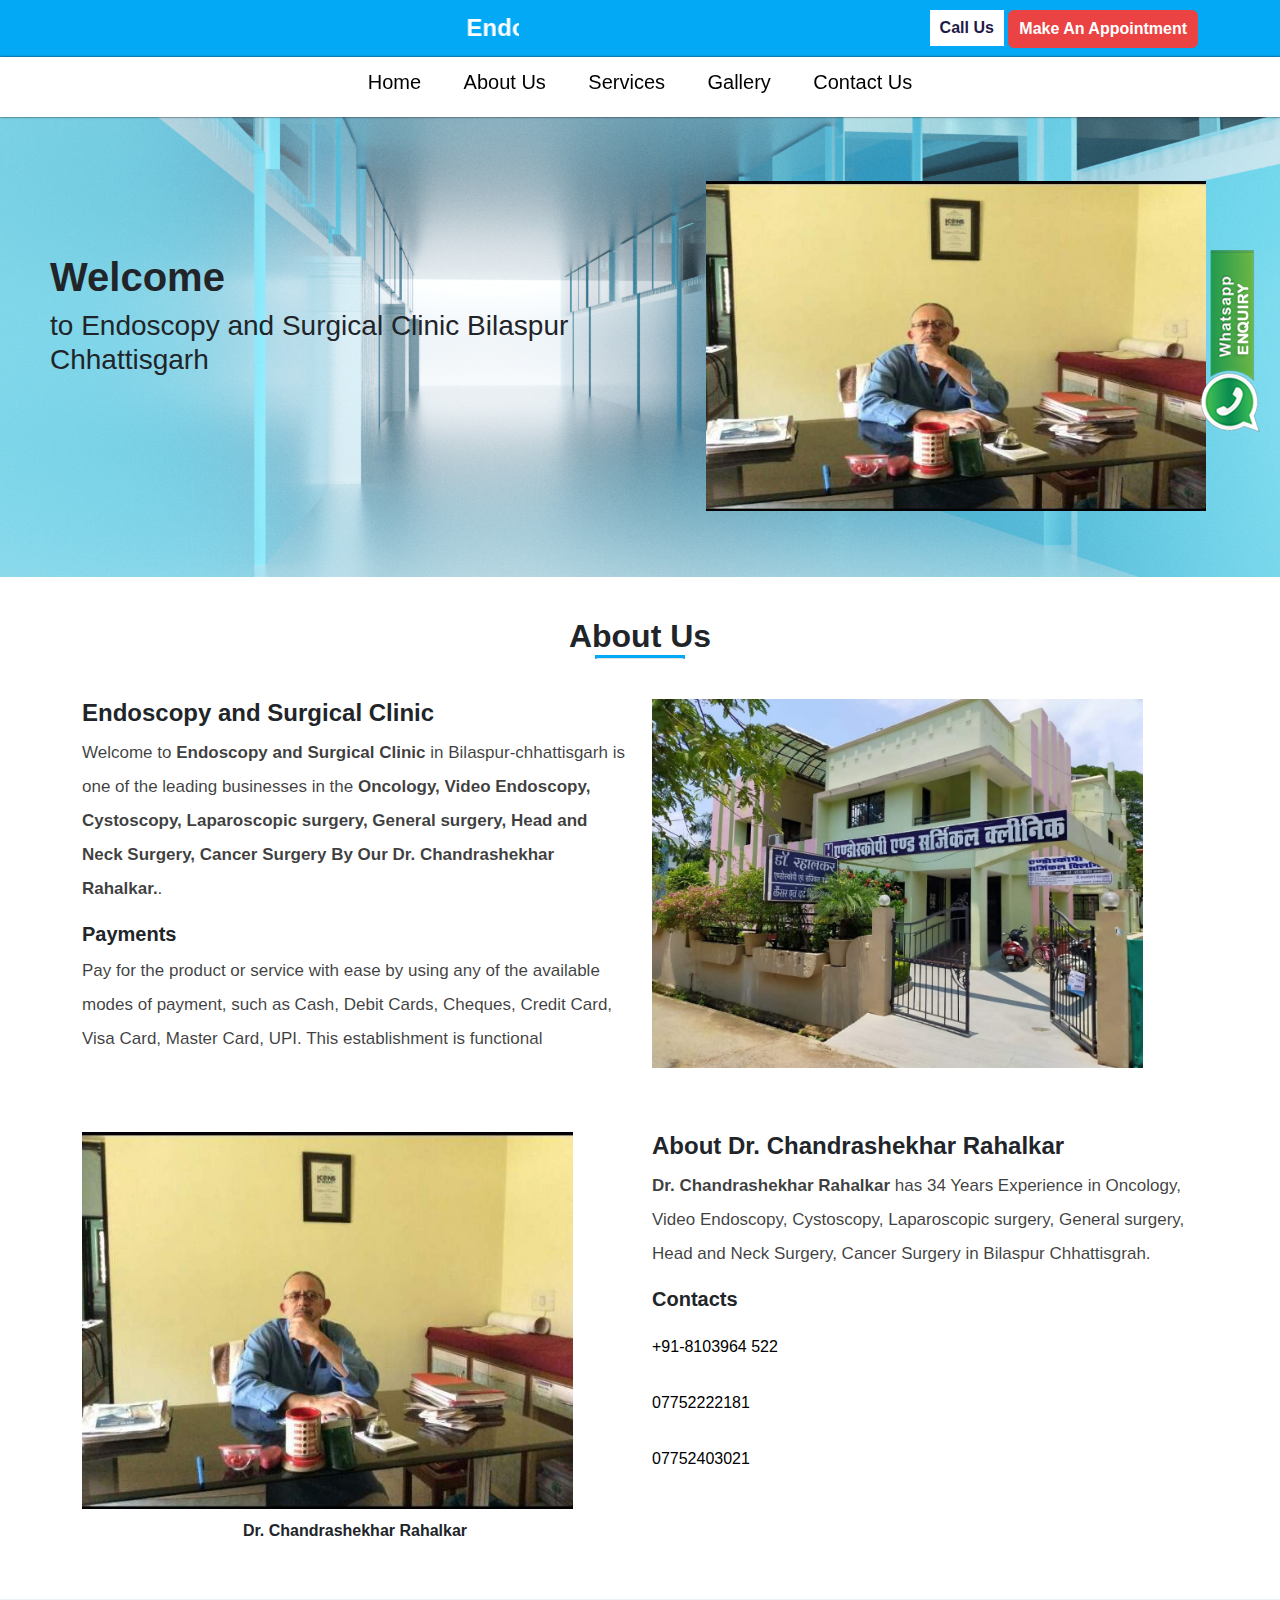
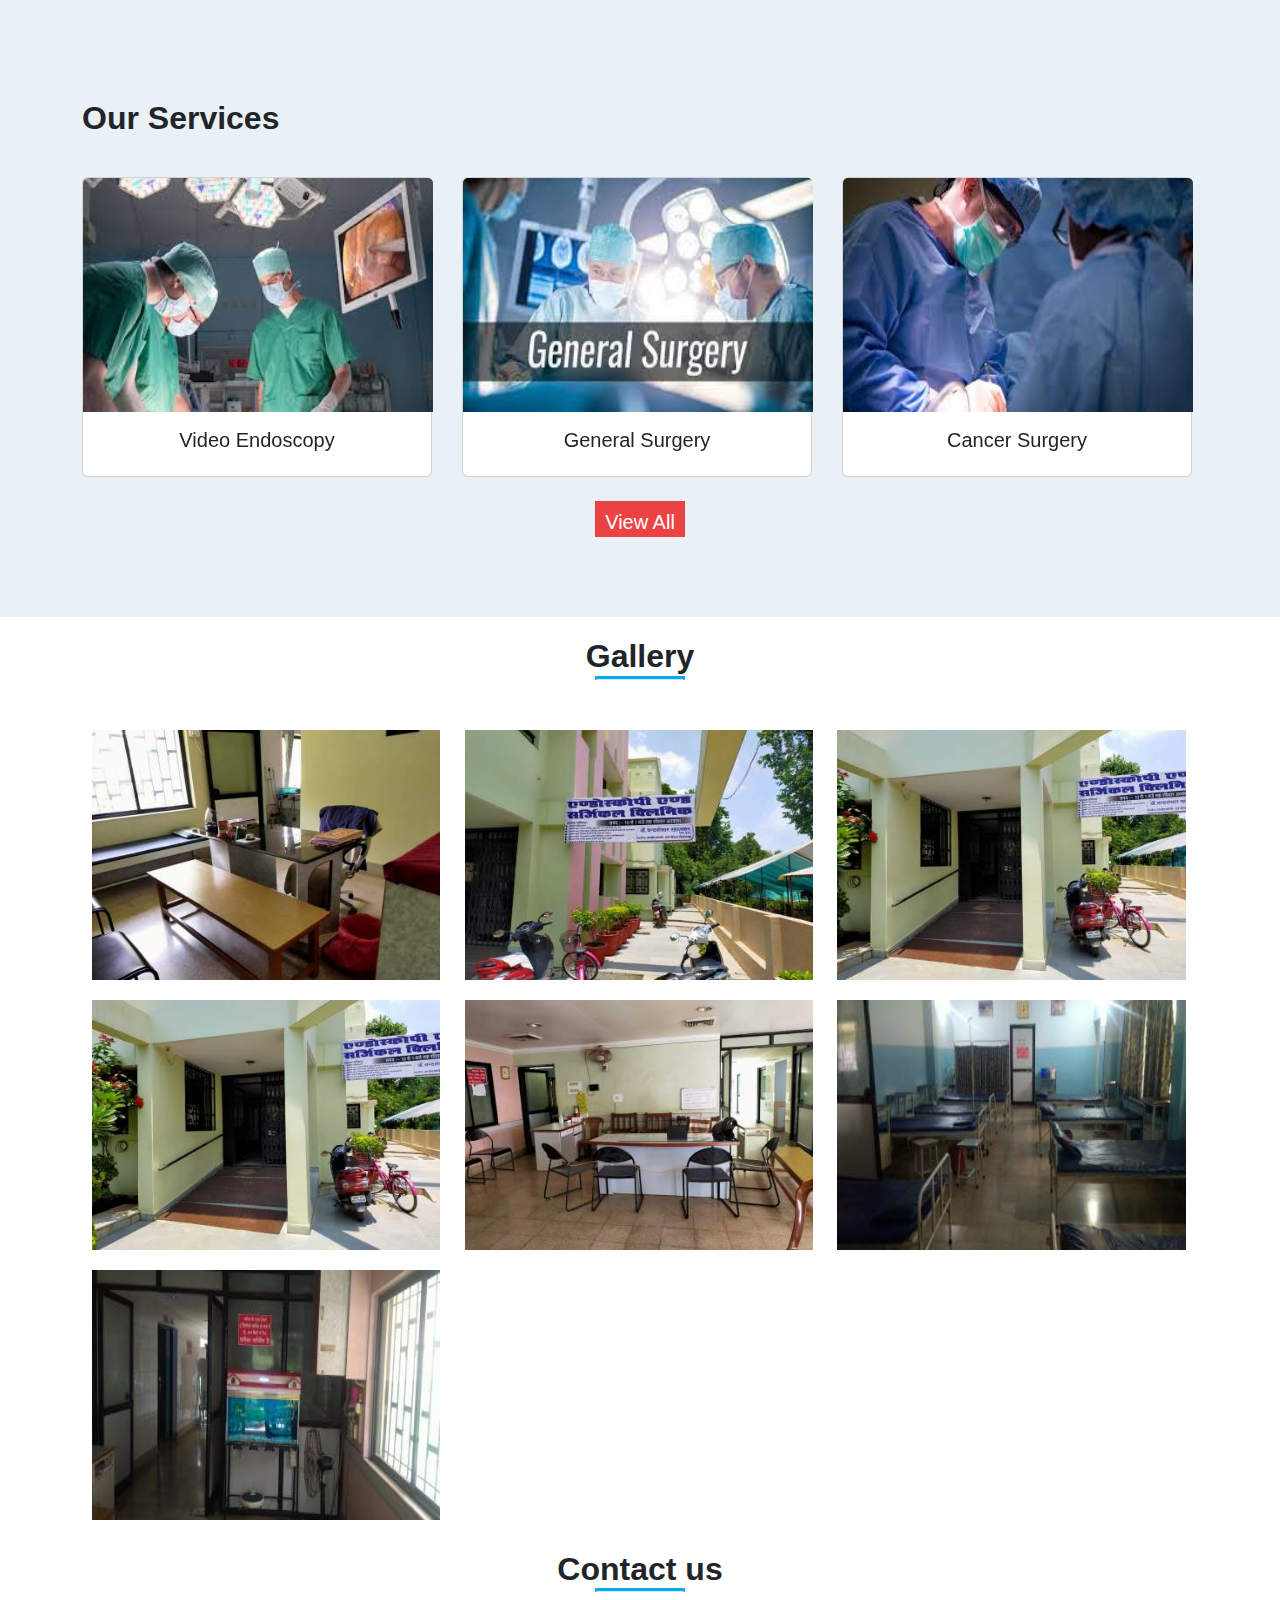
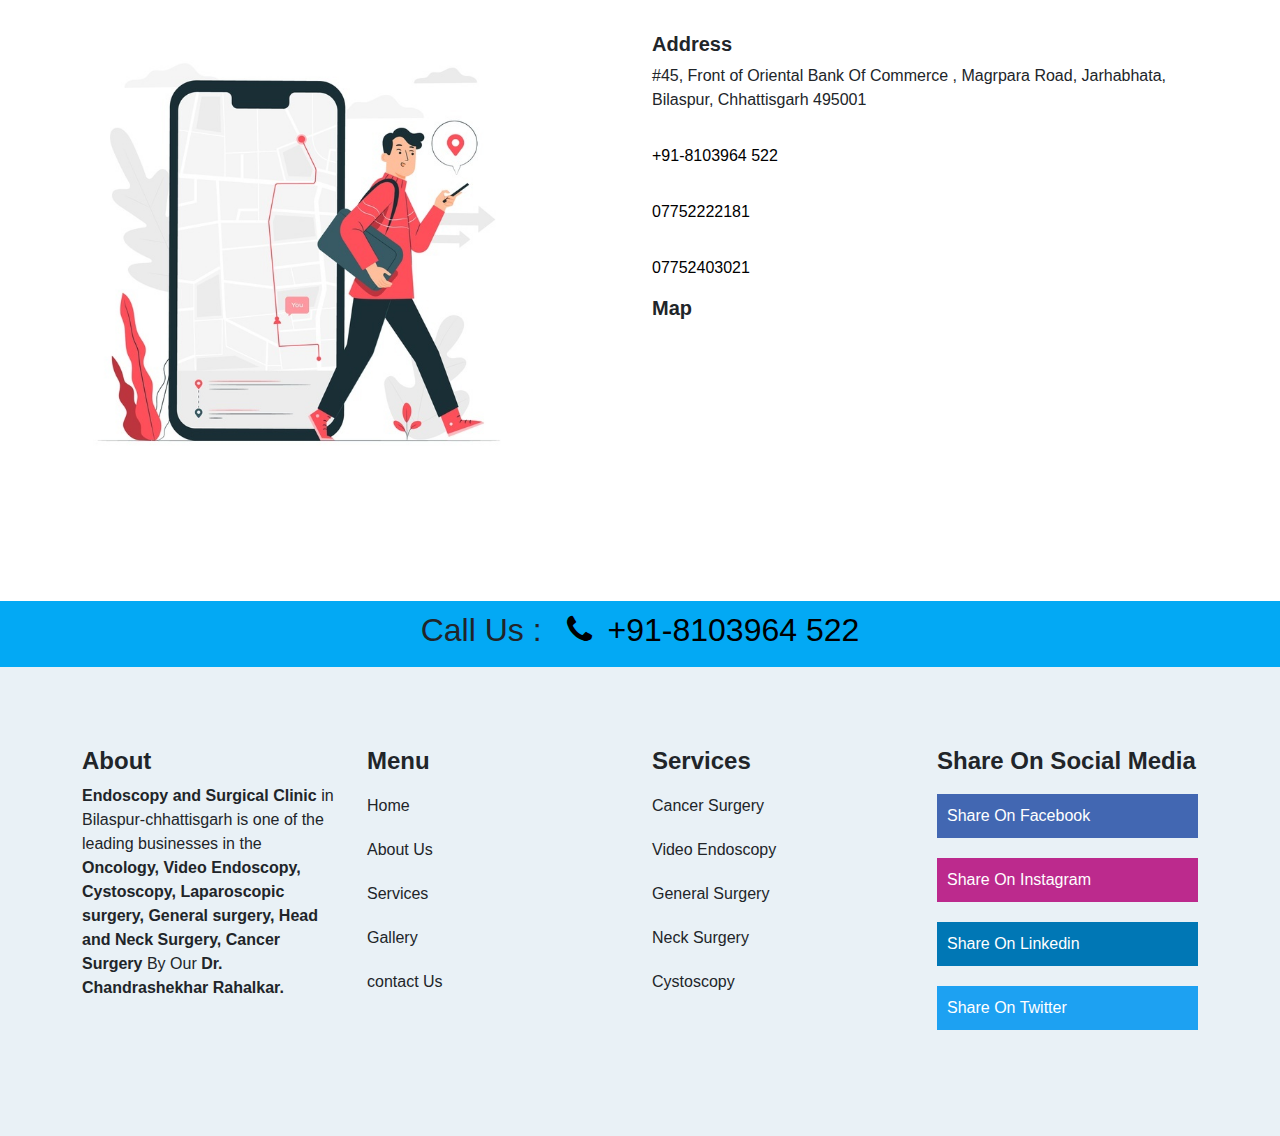
<file: endoscopysurgicalclinicbilaspur/index.html>
<!DOCTYPE html>
<html>
	<head>
		<title>endoscopysurgicalclinicbilaspur</title>
		<meta charset="utf-8">
		<meta name="viewport" content="width=device-width, initial-scale=1">
		<link href="https://cdn.jsdelivr.net/npm/bootstrap@5.1.2/dist/css/bootstrap.min.css" rel="stylesheet">
		<script src="https://cdn.jsdelivr.net/npm/bootstrap@5.1.2/dist/js/bootstrap.bundle.min.js"></script>
		<link href="css/style.css" rel="stylesheet">
		<link rel="stylesheet" href="https://cdnjs.cloudflare.com/ajax/libs/font-awesome/4.7.0/css/font-awesome.min.css">
	</head>
		<body>
		<main>
			<header class="bg-color">
				<div class="container">
					<div class="row">
						<div class="col-md-6">	
							<div class="logo">
								<marquee width="80%" direction="left" height="50px" class="text-white fs-4 pad-10 fw-bold">
									Endoscopy and Surgical Clinic Bilaspur Chhattisgarh
								</marquee>
							</div><!--end-logo-->
						</div><!--end-col-md-6-->
						<div class="col-md-6">
							<div class="contact-number text-end margin-top-10">
								<button type="button" class="fs-6 pad-tb-6 fw-bold bg-white"><a class="text-decoration-none color-blue" href="tel:810 396 4522">Call Us</a> </button>
								<button type="button" class="btn fs-6 pad-tb-6 fw-bold bg-red text-white" data-bs-toggle="modal" data-bs-target="#myModal">
									Make An Appointment
								</button>
								<!-- The Modal -->
								<div class="modal" id="myModal">
								  <div class="modal-dialog">
									<div class="modal-content">
									  <!-- Modal Header -->
									  <div class="modal-header">
										<h4 class="modal-title">Book An Appointment</h4>
										<button type="button" class="btn-close" data-bs-dismiss="modal"></button>
									  </div>

									  <!-- Modal body -->
									  <div class="modal-body">
										<form class="form-inline" >
											<div class="form-group">
											  <input type="name" class="form-control" id="name" placeholder="Enter Name" name="name">
											</div>
											<div class="form-group margin-top-30">
											  <input type="email" class="form-control" id="email" placeholder="Enter Email" name="email">
											</div>
											<div class="form-group margin-top-30">
											  <input type="phone" class="form-control" id="phone" placeholder="Enter Phone" name="phone">
											</div>
											<div class="form-group margin-top-30">
												<textarea name="message" placeholder="Enter Your Problem" rows="2" cols="56">	
												</textarea>
											</div>
											<button type="submit" class="btn btn-danger margin-top30" target="_blank">Submit</button>
										</form>
									  </div>
									</div>
								  </div>
								</div>
							</div><!--end-contact-number-->
						</div><!--end-col-md-6-->
					</div><!--end-row-->
				</div><!--end-container-->
			</header>
			<nav>
				<div class="container">
					<ul class="list-unstyled list-inline text-center">
						<li class="list-inline-item pad-lr-15">
							<a href="#" class="text-decoration-none text-black fs-5">Home</a>
						</li>
						<li class="list-inline-item pad-lr-15">
							<a href="about.html" class="text-decoration-none text-black fs-5">About Us</a>
						</li>
						<li class="list-inline-item pad-lr-15">
							<a href="#" class="text-decoration-none text-black fs-5">Services</a>
						</li>
						<li class="list-inline-item pad-lr-15">
							<a href="#" class="text-decoration-none text-black fs-5">Gallery</a>
						</li>
						<li class="list-inline-item pad-lr-15">
							<a href="#" class="text-decoration-none text-black fs-5">Contact Us</a>
						</li>
					</ul>		
				</div>
			</nav>
			<section>
				<div class="banner">
					<div class="banner-bg position-relative">
						<div class="row position-absolute">
							<div class="col-md-6">
								<div class="animate__animated animate__bounceInUp position-relative top-left">
									<h1 class="mt-3"><strong>Welcome</strong></h1>
									<h3>to Endoscopy and Surgical Clinic Bilaspur Chhattisgarh</h3>
								</div>
							</div>
							<div class="col-md-6">
								<div class="banner-img position-relative">
									<img src="img/dr-Chandra-shekhar-cancer-specialist.jpg">
								</div>
							</div>
						</div>
					</div>
				</div>
			</section>
			
			<section class="">
				<div class="about margin-tb-40">
					<div class="container">
						<h2 class="mt-30 fw-bold text-center heading-margin">
							About Us
							<a class="border-bottom d-block"></a>
						</h2>
						<div class="row">
							<div class="col-md-6">
								<div class="about-content">
									<h4><strong>Endoscopy and Surgical Clinic</strong></h4>
									<p>Welcome to <b>Endoscopy and Surgical Clinic</b> in Bilaspur-chhattisgarh is one of the leading businesses in the <b>Oncology, Video Endoscopy, Cystoscopy, Laparoscopic surgery, General surgery, Head and Neck Surgery, Cancer Surgery By Our <b>Dr. Chandrashekhar Rahalkar.</b></b>. </p>
									<h5><strong>Payments</strong></h5>
									<p>Pay for the product or service with ease by using any of the available modes of payment, such as Cash, Debit Cards, Cheques, Credit Card, Visa Card, Master Card, UPI. This establishment is functional</p>
								</div>
							</div>
							<div class="col-md-6">
								<div class="about-img">
									<img src="img/Endoscopic-01.jpg">
								</div>
							</div>
						</div>
						<div class="row about-doctor">
							<div class="col-md-6">
								<div class="about-img">
									<img src="img/dr-Chandra-shekhar-cancer-specialist.jpg">
									<p class="text-center fs-6 margin-top-10"><b>Dr. Chandrashekhar Rahalkar</b></p>
								</div>
							</div>
							<div class="col-md-6">
								<div class="about-content">
									<h4><strong>About Dr. Chandrashekhar Rahalkar</strong></h4>
									<p><b>Dr. Chandrashekhar Rahalkar</b> has 34 Years Experience in Oncology, Video Endoscopy, Cystoscopy, Laparoscopic surgery, General surgery, Head and Neck Surgery, Cancer Surgery in Bilaspur Chhattisgrah. </p>
									<h5><strong>Contacts</strong></h5>
									<a class="text-decoration-none d-block text-black py-3 glyphicon glyphicon-earphone" href="tel:+91-8103964 522">+91-8103964 522</a>
									<a class="text-decoration-none d-block text-black py-3 glyphicon glyphicon-earphone" href="tel:07752222181">07752222181</a>
									<a class="text-decoration-none d-block text-black py-3 glyphicon glyphicon-earphone" href="tel: 07752403021"> 07752403021</a>
								</div>
							</div><!--end-col-md-6-->
						</div><!--end-row-->
					</div><!--end-container-->
				</div><!--end-about-->
			</section>
			
			<section class="">
				<div class="services bg-gray">
					<div class="container">
						<h2 class="mt-10 fw-bold heading-margin">
								Our Services
						</h2>
						<!-- crousel -->
						<div id="demo" class="carousel slide" data-bs-ride="carousel">	
							<div class="carousel-inner">
								<div class="carousel-item active">
									<div class="row">
										<div class="col-md-4">
											<div class="card">
												<img class="card-img-top" src="img/Video Endoscopy.jpg" alt="Card image">
												<div class="card-body">
												  <h5 class="card-title text-center">Video Endoscopy</h5>								 
												</div>
											</div>
										</div>
										<div class="col-md-4">
											<div class="card">
												<img class="card-img-top" src="img/General Surgery.jpg" alt="Card image">
												<div class="card-body">
												  <h5 class="card-title text-center">General Surgery</h5>
												</div>
											</div>
										</div>
										<div class="col-md-4">
											<div class="card">
												<img class="card-img-top" src="img/Cancer Surgery.jpg" alt="Card image">
												<div class="card-body">
												  <h5 class="card-title text-center">Cancer Surgery</h5>
												</div>
											</div>
										</div>
										<div class="text-center margin-top-30">
											<a href="section.html" class="bg-red pad-10 text-white text-decoration-none fs-5 text-center">View All</a>
										</div>
									</div>
								</div>
								<div class="carousel-item">
									<div class="row">
										
										<div class="col-md-4">
											<div class="card">
												<img class="card-img-top" src="img/General Surgery.jpg" alt="Card image">
												<div class="card-body">
												  <h5 class="card-title text-center">General Surgery</h5>
												</div>
											</div>
										</div>
										<div class="col-md-4">
											<div class="card">
												<img class="card-img-top" src="img/Cancer Surgery.jpg" alt="Card image">
												<div class="card-body">
												  <h5 class="card-title text-center">Cancer Surgery</h5>
												</div>
											</div>
										</div>
										<div class="col-md-4">
											<div class="card">
												<img class="card-img-top" src="img/Cystoscopy.jpg" alt="Card image">
												<div class="card-body">
												  <h5 class="card-title text-center">Video Endoscopy</h5>								 
												</div>
											</div>
										</div>
										<div class="text-center margin-top-30">
											<a href="section.html" class="bg-red pad-10 text-white text-decoration-none fs-5 text-center">View All</a>
										</div>
									</div> 
								</div>
								<div class="carousel-item">
									<div class="row">
										<div class="col-md-4">
											<div class="card">
												<img class="card-img-top" src="img/Cancer Surgery.jpg" alt="Card image">
												<div class="card-body">
												  <h5 class="card-title text-center">Cancer Surgery</h5>
												</div>
											</div>
										</div>
										<div class="col-md-4">
											<div class="card">
												<img class="card-img-top" src="img/Laproscopic-Minimal Invasive Surgery.jpg" alt="Card image">
												<div class="card-body">
												  <h5 class="card-title text-center">Laproscopic-Minimal Invasive Surgery</h5>								 
												</div>
											</div>
										</div>
										<div class="col-md-4">
											<div class="card">
												<img class="card-img-top" src="img/Thoracic Surgery & Thoracoscopy.jpg" alt="Card image">
												<div class="card-body">
												  <h5 class="card-title text-center">Thoracic Surgery & Thoracoscopy</h5>
												</div>
											</div>
										</div>
										<div class="text-center margin-top-30">
											<a href="section.html" class="bg-red pad-10 text-white text-decoration-none fs-5 text-center">View All</a>
										</div>
									</div> 
								</div>
							</div>
						</div><!--end-crousel-->
					</div><!--end-container-->
				</div><!--end-services-->
			</section>
			
			<section>
				<div class="gallery">
					<div class="container">
						<div>
							<h2 class="mt-30 fw-bold text-center heading-margin">
								Gallery
								<a class="border-bottom d-block"></a>
							</h2>
							<div class="gallery-content">
								<img src="img/g1.jpg">
								<img src="img/g2.jpg">
								<img src="img/g3.jpg">
								<img src="img/g4.jpg">
								<img src="img/g6.jpg">
								<img src="img/g7.jpg">
								<img src="img/g8.jpg">
							</div>
						</div>
					</div>
				</div>
			</section>
		
			<section>
				<div class="contact-us">
					<div class="container">
						<div class="row">
							<h2 class="mt-30 fw-bold text-center heading-margin">
								Contact us
								<a class="border-bottom d-block"></a>
							</h2>
							<div class="col-md-6">
								<div class="contactus-illustration">
									<img src="img/contact-png.jpg">
								</div>
							</div>
							<div class="col-md-6">
								<div class="contactus-content">
									<h5><strong>Address</strong></h5>
									<p> #45, Front of Oriental Bank Of Commerce , Magrpara Road, Jarhabhata, Bilaspur, Chhattisgarh 495001</p>
									<a class="text-decoration-none d-block text-black py-3 glyphicon glyphicon-earphone" href="tel:+91-8103964 522">+91-8103964 522</a>
									<a class="text-decoration-none d-block text-black py-3 glyphicon glyphicon-earphone" href="tel:07752222181">07752222181</a>
									<a class="text-decoration-none d-block text-black py-3 glyphicon glyphicon-earphone" href="tel: 07752403021"> 07752403021</a>
									<h5><strong>Map</strong></h5>
									<iframe src="https://www.google.com/maps/embed?pb=!1m18!1m12!1m3!1d3697.2257319195473!2d82.1415773142644!3d22.079194656465585!2m3!1f0!2f0!3f0!3m2!1i1024!2i768!4f13.1!3m3!1m2!1s0x3a280b695377c1bd%3A0xb97cfed756cfbeaa!2sEndoscopy%20%26%20Surgical%20Clinic%20(Cancer%20Hospital)!5e0!3m2!1sen!2sin!4v1596728110608!5m2!1sen!2sin" width="90%" height="250" frameborder="0" style="border:0;" allowfullscreen="" aria-hidden="false" tabindex="0" class="pad-10"></iframe>
								</div>
							</div>
						</div>
					</div>
				</div>
			</section>
			
			<section>
				<div class="emergency text-center mt-3">
					<h2>Call Us : <a class="text-decoration-none text-black py-3 glyphicon glyphicon-earphone" href="tel:+918103964 522"><i class="fa fa-phone px-3"></i>+91-8103964 522</a></h2>
					
				</div>
			</section>
			
			<footer class="bg-gray">
				<div class="container">
					<div class="row">
						<div class="col-md-3">
							<div class="footer-content">
								<h4><strong>About</strong></h4>
								<p><b>Endoscopy and Surgical Clinic</b> in Bilaspur-chhattisgarh is one of the leading businesses in the <b>Oncology, Video Endoscopy, Cystoscopy, Laparoscopic surgery, General surgery, Head and Neck Surgery, Cancer Surgery</b> By Our <b>Dr. Chandrashekhar Rahalkar.</b></p>
							</div>
						</div>
						<div class="col-md-3">
							<div class="footer-content">
								<h4><strong>Menu</strong></h4>
								<ul class="list-unstyled">
									<li>
										<a>Home</a>
									</li>
									<li>
										<a>About Us</a>
									</li>
									<li>
										<a>Services</a>
									</li>
									<li>
										<a>Gallery</a>
									</li>
									<li>
										<a>contact Us</a>
									</li>
								</ul>
							</div>
						</div>
						<div class="col-md-3">
							<div class="footer-content">
								<h4><strong>Services</strong></h4>
								<ul class="list-unstyled">
									<li>
										<a>Cancer Surgery</a>
									</li>
									<li>
										<a>Video Endoscopy</a>
									</li>
									<li>
										<a>General Surgery</a>
									</li>
									<li>
										<a>Neck Surgery</a>
									</li>
									<li>
										<a>Cystoscopy</a>
									</li>
								</ul>
							</div>
						</div>
						<div class="col-md-3">
							<div class="footer-content">
								<h4><strong>Share On Social Media</strong></h4>
								<ul class="list-unstyled">
									<li>
										<a class="fb">Share On Facebook</a>
									</li>
									<li>
										<a class="insta">Share On Instagram</a>
									</li>
									<li>
										<a class="link">Share On Linkedin</a>
									</li>
									<li>
										<a class="tw">Share On Twitter</a>
									</li>
								</ul>
							</div><!--end-footer-content-->
						</div><!--end-col-md-3-->
					</div><!--end-row-->
				</div><!--end-container-->
			</footer>
			<section>
				<div class="sidefix">
					<a href="https://api.whatsapp.com/send?phone=918319994505&amp;text=Hi, I am visiting your website and I Want to Treatment by Dr. Chandra Shekhar Rahalkar: www.endoscopysurgicalclinicbilaspur.com/" target="_blank" class="social-icon whatsapp">
						<img src="img/enquiry.png" alt="Direct Whatsapp" class="whats-app">
					</a>
				</div>
			</section>
			
		</main>
		</body>
</file>
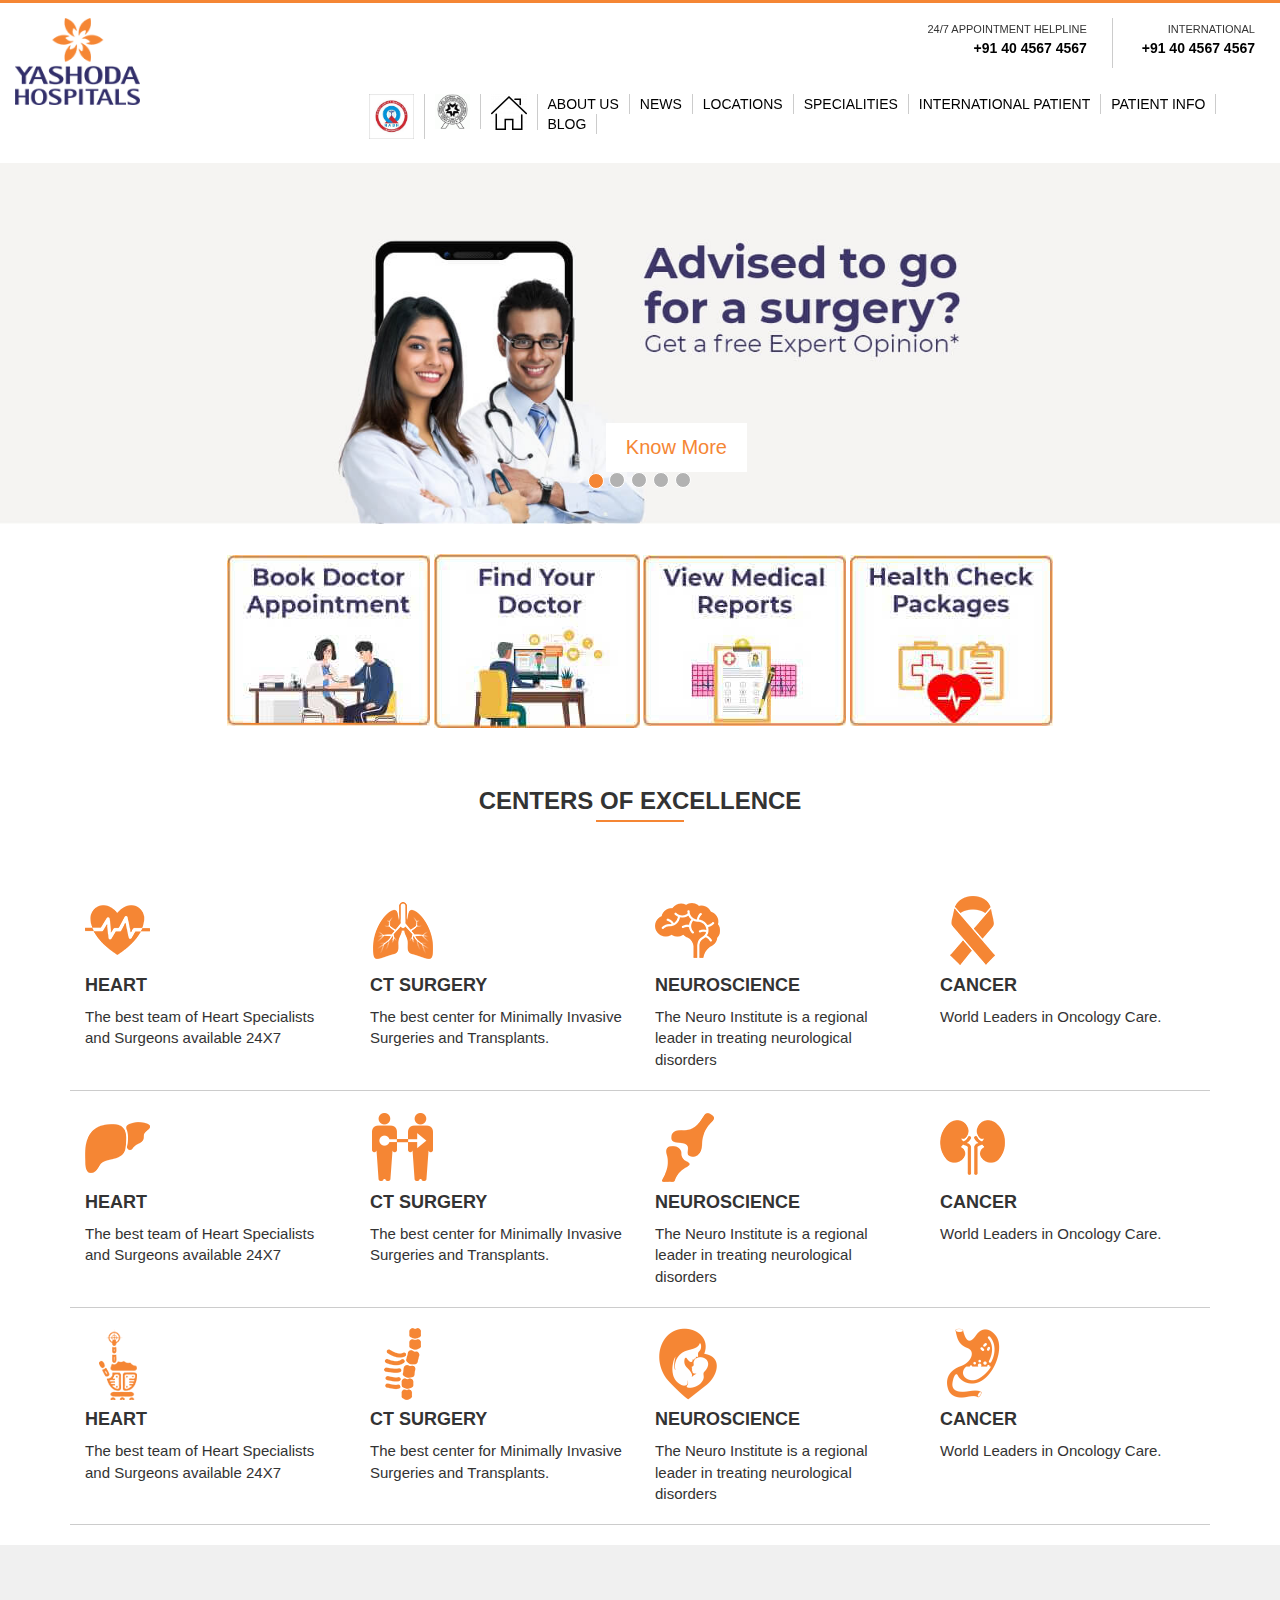
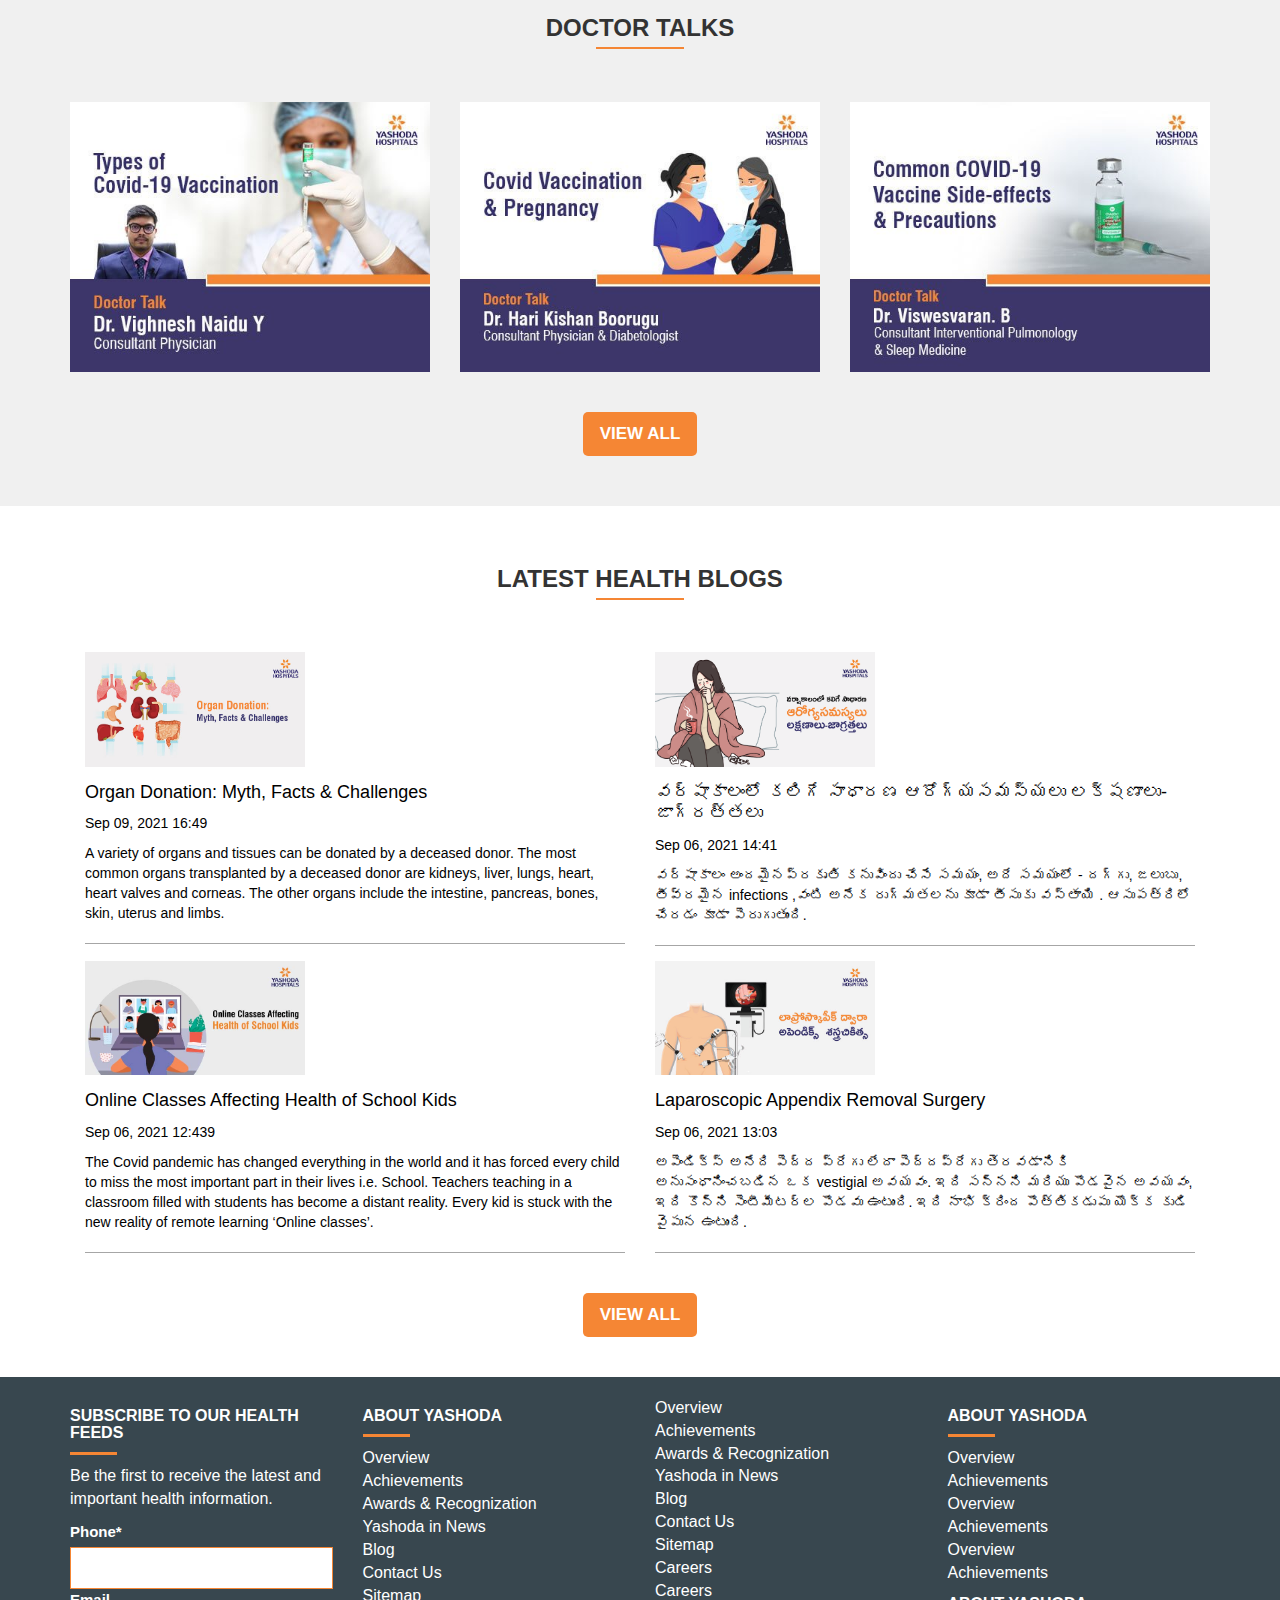
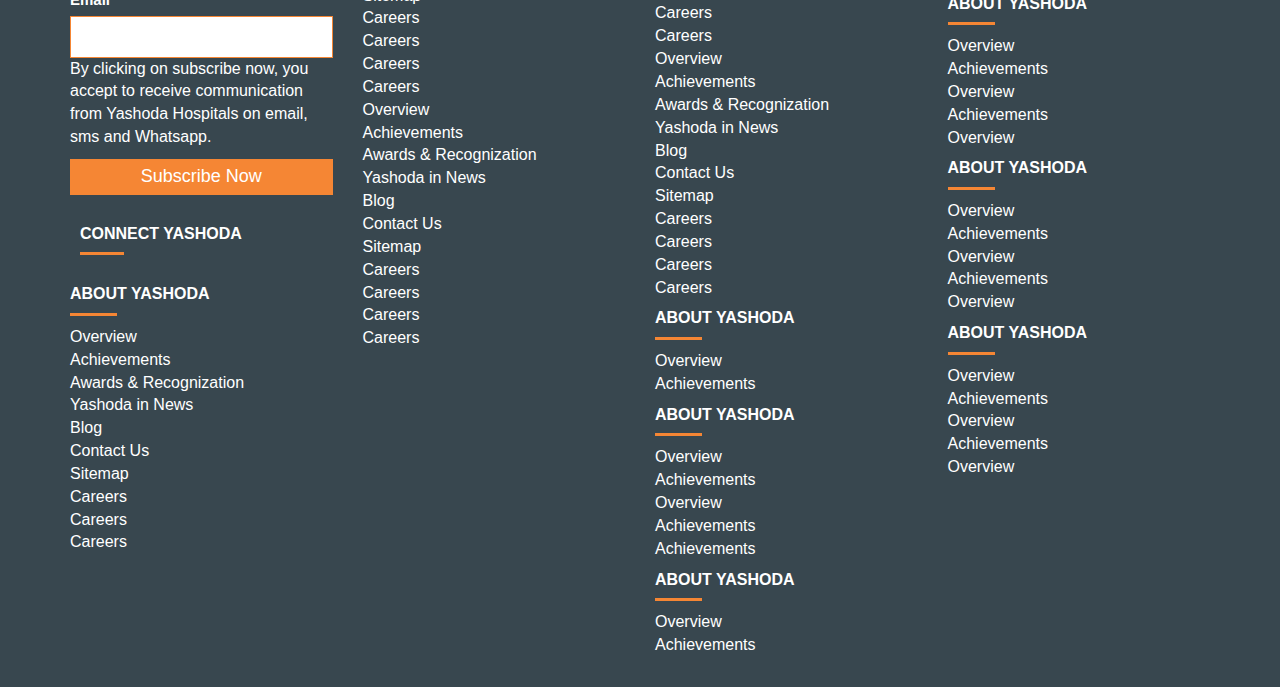
<file: Yashodahospitals.com/index.html>
<!DOCTYPE html>
<html lang="en">
	<head>
		<title>Yashodahospitals</title>
		<meta charset="utf-8">
		<meta name="viewport" content="width=device-width, initial-scale=1">
		 <link rel="stylesheet" href="https://maxcdn.bootstrapcdn.com/bootstrap/3.4.1/css/bootstrap.min.css">
		<script src="https://ajax.googleapis.com/ajax/libs/jquery/3.5.1/jquery.min.js"></script>
		<script src="https://maxcdn.bootstrapcdn.com/bootstrap/3.4.1/js/bootstrap.min.js"></script>
		<link href="css/style.css" rel="stylesheet">
		<link rel="stylesheet" href="https://cdnjs.cloudflare.com/ajax/libs/font-awesome/4.7.0/css/font-awesome.min.css">
	</head>
	<body>
		<main>
			<header>
				<div class="content-01">
					<div class="row">
						<div class="col-md-3">
							<div class="logo">
								<img src="img/yashoda-hospitals-logo.png">
							</div>
						</div><!--end-col-md-6-->
						<div class="col-md-9">
							<div class="logo">
								<div class="help-line-info">
									<ul class="text-right list-inline">
										<li>
			                     			<span>24/7 APPOINTMENT HELPLINE</span>
											<p>
												<a><b>+91 40 4567 4567</b></a>
											</p>
										</li>
										<li>
											<span>INTERNATIONAL</span>
											<p>
												<a><b>+91 40 4567 4567</b></a>
											</p>
										</li>
									</ul>
								</div><!--end-help-line-info-->
							</div><!--end-logo-->
							<nav class="navbar ">
								<div class="container-fluid">	
									<div class="navbar-header">
									  <button type="button" class="navbar-toggle" data-toggle="collapse" data-target="#myNavbar">
										<span class="glyphicon glyphicon-th-list"></span>                        
									  </button>
									</div>
									<div class="collapse navbar-collapse" id="myNavbar">
										<ul class="nav navbar-nav navbar-right">
											<li>
												<a class="text-decoration-none"><img src="img/Nabh-Logo.jpg"></a>
											</li>
											<li>
												<a ><img src="img/NABLlogo.gif"></a>
											</li>
											<li>
												<a ><img src="img/home-36x36.png"></a>
											</li>
											<li class="dropdown">
												<a class="text-decoration-none">ABOUT US</a>
												<ul class="dropdown-menu dropdown-list">
													<li>
														<a class="d-block text-decoration-none">Leadership Team</a>
													</li>
													<li>
														<a class="d-block text-decoration-none">Awards & Recognition</a>
													</li>
													<li>
														<a class="d-block text-decoration-none">Achievements</a>
													</li>
													<li>
														<a class="d-block text-decoration-none">News & Media</a>
													</li>
													<li>
														<a class="d-block text-decoration-none">Gallery</a>
													</li>
												</ul>
											</li>
											<li class="dropdown">
												<a class="d-block text-decoration-none">NEWS</a>
												<ul class="dropdown-menu dropdown-list">
													<li>
														<a class="d-block text-decoration-none">Leadership Team</a>
													</li>
													<li>
														<a class="d-block text-decoration-none">Awards & Recognition</a>
													</li>
													<li>
														<a class="d-block text-decoration-none">Achievements</a>
													</li>
												</ul>
											</li>
											<li class="dropdown">
												<a class="d-block text-decoration-none">LOCATIONS</a>
												<ul class="dropdown-menu dropdown-list">
													<li>
														<a class="d-block text-decoration-none">Leadership Team</a>
													</li>
													<li>
														<a class="d-block text-decoration-none">Awards & Recognition</a>
													</li>
													<li>
														<a class="d-block text-decoration-none">Achievements</a>
													</li>
													<li>
														<a class="d-block text-decoration-none">Leadership Team</a>
													</li>
													<li>
														<a class="d-block text-decoration-none">Awards & Recognition</a>
													</li>
													<li>
														<a class="d-block text-decoration-none">Achievements</a>
													</li>
												</ul>
											</li>
											<li class="dropdown">
												<a class="d-block text-decoration-none">SPECIALITIES</a>
												<ul class="dropdown-menu dropdown-list list-inline specialities-list">
													<li>
														<a class="d-block text-decoration-none">Leadership Team</a>
													</li>
													<li>
														<a class="d-block text-decoration-none">Awards & Recognition</a>
													</li>
													<li>
														<a class="d-block text-decoration-none">Achievements</a>
													</li>
													<li>
														<a class="d-block text-decoration-none">Leadership Team</a>
													</li>
													<li>
														<a class="d-block text-decoration-none">Awards & Recognition</a>
													</li>
													<li>
														<a class="d-block text-decoration-none">Achievements</a>
													</li>
													<li>
														<a class="d-block text-decoration-none">Leadership Team</a>
													</li>
													<li>
														<a class="d-block text-decoration-none">Awards & Recognition</a>
													</li>
													<li>
														<a class="d-block text-decoration-none">Achievements</a>
													</li>
													<li>
														<a class="d-block text-decoration-none">Leadership Team</a>
													</li>
													<li>
														<a class="d-block text-decoration-none">Awards & Recognition</a>
													</li>
													<li>
														<a class="d-block text-decoration-none">Achievements</a>
													</li>
													<li>
														<a class="d-block text-decoration-none">Leadership Team</a>
													</li>
													<li>
														<a class="d-block text-decoration-none">Awards & Recognition</a>
													</li>
													<li>
														<a class="d-block text-decoration-none">Achievements</a>
													</li>
													<li>
														<a class="d-block text-decoration-none">Leadership Team</a>
													</li>
													<li>
														<a class="d-block text-decoration-none">Awards & Recognition</a>
													</li>
													<li>
														<a class="d-block text-decoration-none">Achievements</a>
													</li>
												</ul>
											</li>
											<li>
												<a class="d-block text-decoration-none">INTERNATIONAL PATIENT</a>
											</li>
											<li class="dropdown">
												<a class="d-block text-decoration-none">PATIENT INFO</a>
												<ul class="dropdown-menu dropdown-list">
													<li>
														<a class="d-block text-decoration-none">Leadership Team</a>
													</li>
													<li>
														<a class="d-block text-decoration-none">Awards & Recognition</a>
													</li>
													<li>
														<a class="d-block text-decoration-none">Achievements</a>
													</li>
													<li>
														<a class="d-block text-decoration-none">Leadership Team</a>
													</li>
													<li>
														<a class="d-block text-decoration-none">Awards & Recognition</a>
													</li>
													<li>
														<a class="d-block text-decoration-none">Achievements</a>
													</li>
												</ul>
											</li>
											<li class="dropdown">
												<a class="d-block text-decoration-none">BLOG</a>
												<ul class="dropdown-menu dropdown-list">
													<li>
														<a class="d-block text-decoration-none">Leadership Team</a>
													</li>
													<li>
														<a class="d-block text-decoration-none">Awards & Recognition</a>
													</li>
													<li>
														<a class="d-block text-decoration-none">Achievements</a>
													</li>
													<li>
														<a class="d-block text-decoration-none">Leadership Team</a>
													</li>
													<li>
														<a class="d-block text-decoration-none">Awards & Recognition</a>
													</li>
													<li>
														<a class="d-block text-decoration-none">Achievements</a>
													</li>
												</ul>
											</li>
										</ul>
									</div>
								</div>
							</nav>
							
						</div><!--end-col-md-6-->
					</div><!--end-row-->
				</div><!--end-content-01-->
			</header>
			<section class="slider">
				<div id="myCarousel" class="carousel slide" data-ride="carousel">
					<ol class="carousel-indicators">
					  <li data-target="#myCarousel" data-slide-to="0" class="active"></li>
					  <li data-target="#myCarousel" data-slide-to="1"></li>
					  <li data-target="#myCarousel" data-slide-to="2"></li>
					  <li data-target="#myCarousel" data-slide-to="3"></li>
					  <li data-target="#myCarousel" data-slide-to="4"></li>
					</ol>
					<div class="carousel-inner">
					  <div class="item active position-relative">
						<img src="img/slider1.jpg" style="width:100%;">
						<a href="#" class="position-absolute">Know More</a>
					  </div>

					  <div class="item">
						<img src="img/slider2.jpg" style="width:100%;">
						<a href="#" class="position-absolute">Know More</a>
					  </div>
					
					  <div class="item">
						<img src="img/slider3.jpg" style="width:100%;">
						<a href="#" class="position-absolute">Know More</a>
					  </div>
					  <div class="item">
						<img src="img/slider4.jpg" style="width:100%;">
						<a href="#" class="position-absolute">Know More</a>
					  </div>
					  <div class="item">
						<img src="img/slider5.jpg" style="width:100%;">
						<a href="#" class="position-absolute">Know More</a>
					  </div>
					</div><!--end-carousel-inner-->
				</div><!--end-carousel slide-->
			</section>
			
			<section>
				<div class="hospital-shortcut-links">
					<ul>
						<li>
							<a href="#" class="">
								<img src="img/book.jpg">
							</a>
						</li>
						<li>
							<a href="#">
								<img src="img/find.jpg">
							</a>
						</li>
						<li>
							<a href="#">
								<img src="img/view.jpg">
							</a>
						</li>
						<li>
							<a href="#">
								<img src="img/health.jpg">
							</a>
						</li>
					</ul>
				</div>
			</section>
			
			<section>
				<div class="centers-of-excellence">
					<h3 class="text-center margin-tb-60">
						<b>CENTERS OF EXCELLENCE</b>
					</h3>
					<a></a>
					<div class="centers-of-excellence-grid">
						<div class="container">
							<div class="row">
								<div class="col-md-3">
									<div class="">
										<ul class="list-inline">
											<li>
												<img src="img/1.png">
											</li>
											<li>
												<h4><b>HEART</b></h4>
												<p>The best team of Heart Specialists and Surgeons available 24X7</p>
											</li>
										</ul>
									</div>
								</div>
								<div class="col-md-3">
									<div class="">
										<ul>
											<li>
												<img src="img/2.png">
											</li>
											<li>
												<h4><b>CT SURGERY</b></h4>
												<p>The best center for Minimally Invasive Surgeries and Transplants.</p>
											</li>
										</ul>
									</div>
								</div>
								<div class="col-md-3">
									<div class="">
										<ul>
											<li>
												<img src="img/3.png">
											</li>
											<li>
												<h4><b>NEUROSCIENCE</b></h4>
												<p>The Neuro Institute is a regional leader in treating neurological disorders</p>
											</li>
										</ul>
									</div>
								</div>
								<div class="col-md-3">
									<div class="">
										<ul>
											<li>
												<img src="img/4.png">
											</li>
											<li>
												<h4><b>CANCER</b></h4>
												<p>World Leaders in Oncology Care.</p>
											</li>
										</ul>
									</div>
								</div><!--end-col-md-3-->
							</div><!--end-row-->
							<div class="row">
								<div class="col-md-3">
									<div class="">
										<ul>
											<li>
												<img src="img/5.png">
											</li>
											<li>
												<h4><b>HEART</b></h4>
												<p>The best team of Heart Specialists and Surgeons available 24X7</p>
											</li>
										</ul>
									</div>
								</div>
								<div class="col-md-3">
									<div class="">
										<ul>
											<li>
												<img src="img/6.png">
											</li>
											<li>
												<h4><b>CT SURGERY</b></h4>
												<p>The best center for Minimally Invasive Surgeries and Transplants.</p>
											</li>
										</ul>
									</div>
								</div>
								<div class="col-md-3">
									<div class="">
										<ul>
											<li>
												<img src="img/7.png">
											</li>
											<li>
												<h4><b>NEUROSCIENCE</b></h4>
												<p>The Neuro Institute is a regional leader in treating neurological disorders</p>
											</li>
										</ul>
									</div>
								</div>
								<div class="col-md-3">
									<div class="">
										<ul>
											<li>
												<img src="img/8.png">
											</li>
											<li>
												<h4><b>CANCER</b></h4>
												<p>World Leaders in Oncology Care.</p>
											</li>
										</ul>
									</div>
								</div><!--end-col-md-3-->
							</div><!--end-row-->
							<div class="row">
								<div class="col-md-3">
									<div class="">
										<ul>
											<li>
												<img src="img/9.png">
											</li>
											<li>
												<h4><b>HEART</b></h4>
												<p>The best team of Heart Specialists and Surgeons available 24X7</p>
											</li>
										</ul>
									</div>
								</div>
								<div class="col-md-3">
									<div class="">
										<ul>
											<li>
												<img src="img/10.png">
											</li>
											<li>
												<h4><b>CT SURGERY</b></h4>
												<p>The best center for Minimally Invasive Surgeries and Transplants.</p>
											</li>
										</ul>
									</div>
								</div>
								<div class="col-md-3">
									<div class="">
										<ul>
											<li>
												<img src="img/11.png">
											</li>
											<li>
												<h4><b>NEUROSCIENCE</b></h4>
												<p>The Neuro Institute is a regional leader in treating neurological disorders</p>
											</li>
										</ul>
									</div>
								</div>
								<div class="col-md-3">
									<div class="">
										<ul>
											<li>
												<img src="img/12.png">
											</li>
											<li>
												<h4><b>CANCER</b></h4>
												<p>World Leaders in Oncology Care.</p>
											</li>
										</ul>
									</div>
								</div><!--end-col-md-3-->
							</div><!--end-row-->
						</div><!--end-container-->
					</div><!--end-centers-of-excellence-grid-->
				</div><!--end-centers-of-excellence-->
			</section>
			
			<section class="bg-gray">
				<div class="container">
					<div class="doctor-talks">
						<h3 class="text-center margin-tb-60">
							<b>DOCTOR TALKS</b>
						</h3>
						<a></a>
						<div id="myCarousel" class="carousel slide" data-ride="carousel">
							<div class="carousel-inner">
							  <div class="item active">
								<div class="row">
									<div class="col-md-4">
										<div class="doctor-grid-slider">
											<img src="img/d1.jpg" class="d-flex">
										</div>
									</div>
									<div class="col-md-4">
										<div class="doctor-grid-slider">
											<img src="img/d2.jpg">
										</div>
									</div>
									<div class="col-md-4">
										<div class="doctor-grid-slider">
											<img src="img/d3.jpg">
										</div>
									</div>
								</div>
							  </div>

							  <div class="item">
								<div class="row">
									<div class="col-md-4">
										<div class="doctor-grid-slider">
											<img src="img/d2.jpg">
										</div>
									</div>
									<div class="col-md-4">
										<div class="doctor-grid-slider">
											<img src="img/d3.jpg">
										</div>
									</div>
									<div class="col-md-4">
										<div class="doctor-grid-slider">
											<img src="img/d4.jpg">
										</div>
									</div>
								</div>
							  </div>
							
							  <div class="item">
								<div class="row">
									<div class="col-md-4">
										<div class="doctor-grid-slider">
											<img src="img/d3.jpg">
										</div>
									</div>
									<div class="col-md-4">
										<div class="doctor-grid-slider">
											<img src="img/d4.jpg">
										</div>
									</div>
									<div class="col-md-4">
										<div class="doctor-grid-slider">
											<img src="img/d5.jpg">
										</div>
									</div>
								</div>
							  </div><!--end-item-->
							  
							 <div class="item">
								<div class="row">
									<div class="col-md-4">
										<div class="doctor-grid-slider">
											<img src="img/d4.jpg">
										</div>
									</div>
									<div class="col-md-4">
										<div class="doctor-grid-slider">
											<img src="img/d5.jpg">
										</div>
									</div>
									<div class="col-md-4">
										<div class="doctor-grid-slider">
											<img src="img/d6.jpg">
										</div>
									</div>
								</div>
							 </div><!--end-item-->
							  
							 <div class="item">
								<div class="row">
									<div class="col-md-4">
										<div class="doctor-grid-slider">
											<img src="img/d5.jpg">
										</div>
									</div>
									<div class="col-md-4">
										<div class="doctor-grid-slider">
											<img src="img/d6.jpg">
										</div>
									</div>
									<div class="col-md-4">
										<div class="doctor-grid-slider">
											<img src="img/d7.jpg">
										</div>
									</div>
								</div>
							 </div><!--end-item-->
								
							 <div class="item">
								<div class="row">
									<div class="col-md-4">
										<div class="doctor-grid-slider">
											<img src="img/d6.jpg">
										</div>
									</div>
									<div class="col-md-4">
										<div class="doctor-grid-slider">
											<img src="img/d7.jpg">
										</div>
									</div>
									<div class="col-md-4">
										<div class="doctor-grid-slider">
											<img src="img/d8.jpg">
										</div>
									</div>
								</div>
							 </div>
							</div><!--end-carousel-inner-->
						</div><!--end-carousel-->
						<a href="#" class="view-all margin-tb-60 text-center">VIEW ALL</a>
					</div><!--end-doctor-talks-->
				</div><!--end-container-->			
			</section>
			
			<section>
				<div class="container">
					<div class="latest-health-blogs">
						<h3 class="text-center margin-tb-60">
							<b>LATEST HEALTH BLOGS</b>
						</h3>
						<a></a>
						<div class="row margin-tb-15">
							<div class="col-md-6">
								<div class="latest-health-blogs-grid ">
									<ul>
										<li>
											<a>
												<img src="img/lhb1.jpg">
											</a>
										</li>
										<li>
											<a>
												<h4>Organ Donation: Myth, Facts &amp; Challenges</h4>
												<p>Sep 09, 2021 16:49</p>
												<p>A variety of organs and tissues can be donated by a deceased donor. The most common organs transplanted by a deceased donor are kidneys, liver, lungs, heart, heart valves and corneas. The other organs include the intestine, pancreas, bones, skin, uterus and limbs. </p>
											</a>
										</li>
									</ul>		
								</div>
							</div>
							<div class="col-md-6">
								<div class="latest-health-blogs-grid">
									<ul>
										<li>
											<a>
												<img src="img/lhb2.png">
											</a>
										</li>
										<li>
											<a>
												<h4>వర్షాకాలంలో కలిగే సాధారణ ఆరోగ్యసమస్యలు లక్షణాలు-జాగ్రత్తలు</h4>
												<p>Sep 06, 2021 14:41</p>
												<p>వర్షాకాలం అందమైనప్రకృతి కనువిందు చేసే సమయం, అదే సమయంలో - దగ్గు, జలుబు, తీవ్రమైన infections ,వంటి అనేక రుగ్మతలను కూడా తీసుకు వస్తాయి . ఆసుపత్రిలో చేరడం కూడా పెరుగుతుంది.</p>
											</a>
										</li>
									</ul>
								</div>
							</div>
						</div><!--end-row-->
						<div class="row margin-tb-15">
							<div class="col-md-6">
								<div class="latest-health-blogs-grid">
									<ul>
										<li>
											<a>
												<img src="img/lhb3.jpg">
											</a>
										</li>
										<li>
											<a>
												<h4>Online Classes Affecting Health of School Kids</h4>
												<p>Sep 06, 2021 12:439</p>
												<p>The Covid pandemic has changed everything in the world and it has forced every child to miss the most important part in their lives i.e. School. Teachers teaching in a classroom filled with students has become a distant reality. Every kid is stuck with the new reality of remote learning ‘Online classes’. </p>
											</a>
										</li>
									</ul>		
								</div>
							</div>
							<div class="col-md-6">
								<div class="latest-health-blogs-grid">
									<ul>
										<li>
											<a>
												<img src="img/lhb4.jpg">
											</a>
										</li>
										<li>
											<a>
												<h4>Laparoscopic Appendix Removal Surgery</h4>
												<p>Sep 06, 2021 13:03</p>
												<p>అపెండిక్స్ అనేది పెద్ద ప్రేగు లేదా పెద్దప్రేగు తెరవడానికి అనుసంధానించబడిన ఒక vestigial అవయవం. ఇది సన్నని మరియు పొడవైన అవయవం, ఇది కొన్ని సెంటీమీటర్ల పొడవు ఉంటుంది. ఇది నాభి క్రింద పొత్తికడుపు యొక్క కుడి వైపున ఉంటుంది.</p>
											</a>
										</li>
									</ul>
								</div>
							</div>
						</div><!--end-row-->
						<a href="#" class="view-all margin-tb-60 text-center">VIEW ALL</a>
					</div><!--end-latest-health-blogs-->
				</div><!--end-container-->
			</section>
			 
			 <footer>
				<div class="container">
					<div class="row">
						<div class="col-md-3">
							<div class="footer-content">
								<ul>
									<li>
										<h4>
											SUBSCRIBE TO OUR HEALTH FEEDS
										</h4>
									</li>
									<li>
										<p>
											Be the first to receive the latest and important health information.
										</p>
									</li>
									<li>
										<label>Phone*</label>
										<input type="text">
									</li>
									<li>
										<label>Email</label>
										<input type="email">
									</li>
									<li>
										<p>
											By clicking on subscribe now, you accept to receive communication from Yashoda Hospitals on email, sms and Whatsapp.
										</p>
									</li>
									<li>
										<button>Subscribe Now</button>
									</li>
								</ul>
								<ul class="connect-yashoda">
									<li>
										<h4>
											CONNECT YASHODA
										</h4>
									</li>
									<!-- <li> -->
										<!-- <a> -->
											<!-- <i class="fa fa-facebook"></i> -->
										<!-- </a> -->
									<!-- </li> -->
									<!-- <li> -->
										<!-- <a> -->
											<!-- <i class="fa fa-twitter"></i> -->
										<!-- </a> -->
									<!-- </li> -->
									<!-- <li> -->
										<!-- <a> -->
											<!-- <i class="fa fa-telegram"></i> -->
										<!-- </a> -->
									<!-- </li> -->
									<!-- <li> -->
										<!-- <a> -->
											<!-- <i class="fa fa-linkedin"></i> -->
										<!-- </a> -->
									<!-- </li> -->
									<!-- <li> -->
										<!-- <a> -->
											<!-- <i class="fa fa-youtube-play"></i> -->
										<!-- </a> -->
									<!-- </li> -->
									<!-- <li> -->
										<!-- <a> -->
											<!-- <i class="fa fa-facebook"></i> -->
										<!-- </a> -->
									<!-- </li>		 -->
								</ul>
								<ul class="about-yashoda">
									<li>
										<h4>
											ABOUT YASHODA
										</h4>
									</li>
									<li>
										<a href="#">
											Overview
										</a>
									</li>
									<li>
										<a href="#">
											Achievements
										</a>
									</li>
									<li>
										<a href="#">
											Awards & Recognization
										</a>
									</li>
									<li>
										<a href="#">
											Yashoda in News
										</a>
									</li>
									<li>
										<a href="#">
											Blog
									</li>
									<li>
										<a href="#">
											Contact Us
									</li>
									<li>
										<a href="#">
											Sitemap
										</a>
									</li>
									<li>
										<a href="#">
											Careers
										</a>
									</li>
									<li>
										<a href="#">
											Careers
										</a>
									</li>
									<li>
										<a href="#">
											Careers
										</a>
									</li>
								</ul>
							</div><!--end-footer-content-->
						</div><!--end-col-md-3-->
						<div class="col-md-3">
							<div class="footer-content">
								<ul class="about-yashoda">
									<li>
										<h4>
											ABOUT YASHODA
										</h4>
									</li>
									<li>
										<a href="#">
											Overview
										</a>
									</li>
									<li>
										<a href="#">
											Achievements
										</a>
									</li>
									<li>
										<a href="#">
											Awards & Recognization
										</a>
									</li>
									<li>
										<a href="#">
											Yashoda in News
										</a>
									</li>
									<li>
										<a href="#">
											Blog
									</li>
									<li>
										<a href="#">
											Contact Us
									</li>
									<li>
										<a href="#">
											Sitemap
										</a>
									</li>
									<li>
										<a href="#">
											Careers
										</a>
									</li>
									<li>
										<a href="#">
											Careers
										</a>
									</li>
									<li>
										<a href="#">
											Careers
										</a>
									</li>
									<li>
										<a href="#">
											Careers
										</a>
									</li>
									<li>
										<a href="#">
											Overview
										</a>
									</li>
									<li>
										<a href="#">
											Achievements
										</a>
									</li>
									<li>
										<a href="#">
											Awards & Recognization
										</a>
									</li>
									<li>
										<a href="#">
											Yashoda in News
										</a>
									</li>
									<li>
										<a href="#">
											Blog
									</li>
									<li>
										<a href="#">
											Contact Us
									</li>
									<li>
										<a href="#">
											Sitemap
										</a>
									</li>
									<li>
										<a href="#">
											Careers
										</a>
									</li>
									<li>
										<a href="#">
											Careers
										</a>
									</li>
									<li>
										<a href="#">
											Careers
										</a>
									</li>
									<li>
										<a href="#">
											Careers
										</a>
									</li>
								</ul>
							</div><!--end-footer-content-->
						</div><!--end-col-md-43-->
						<div class="col-md-3">
							<div class="footer-content">
								<ul>
									<li>
										<a href="#">
											Overview
										</a>
									</li>
									<li>
										<a href="#">
											Achievements
										</a>
									</li>
									<li>
										<a href="#">
											Awards & Recognization
										</a>
									</li>
									<li>
										<a href="#">
											Yashoda in News
										</a>
									</li>
									<li>
										<a href="#">
											Blog
									</li>
									<li>
										<a href="#">
											Contact Us
									</li>
									<li>
										<a href="#">
											Sitemap
										</a>
									</li>
									<li>
										<a href="#">
											Careers
										</a>
									</li>
									<li>
										<a href="#">
											Careers
										</a>
									</li>
									<li>
										<a href="#">
											Careers
										</a>
									</li>
									<li>
										<a href="#">
											Careers
										</a>
									</li>
									<li>
										<a href="#">
											Overview
										</a>
									</li>
									<li>
										<a href="#">
											Achievements
										</a>
									</li>
									<li>
										<a href="#">
											Awards & Recognization
										</a>
									</li>
									<li>
										<a href="#">
											Yashoda in News
										</a>
									</li>
									<li>
										<a href="#">
											Blog
									</li>
									<li>
										<a href="#">
											Contact Us
									</li>
									<li>
										<a href="#">
											Sitemap
										</a>
									</li>
									<li>
										<a href="#">
											Careers
										</a>
									</li>
									<li>
										<a href="#">
											Careers
										</a>
									</li>
									<li>
										<a href="#">
											Careers
										</a>
									</li>
									<li>
										<a href="#">
											Careers
										</a>
									</li>
								</ul>
								<ul class="about-yashoda">
									<li>
										<h4>
											ABOUT YASHODA
										</h4>
									</li>
									<li>
										<a href="#">
											Overview
										</a>
									</li>
									<li>
										<a href="#">
											Achievements
										</a>
									</li>
								</ul>
								<ul class="about-yashoda">
									<li>
										<h4>
											ABOUT YASHODA
										</h4>
									</li>
									<li>
										<a href="#">
											Overview
										</a>
									</li>
									<li>
										<a href="#">
											Achievements
										</a>
									</li>
									<li>
										<a href="#">
											Overview
										</a>
									</li>
									<li>
										<a href="#">
											Achievements
										</a>
									</li>
									<li>
										<a href="#">
											Achievements
										</a>
									</li>
								</ul>
								<ul class="about-yashoda">
									<li>
										<h4>
											ABOUT YASHODA
										</h4>
									</li>
									<li>
										<a href="#">
											Overview
										</a>
									</li>
									<li>
										<a href="#">
											Achievements
										</a>
									</li>
								</ul>
							</div><!--end-footer-content-->
						</div><!--end-col-md-3-->
						<div class="col-md-3">
							<div class="footer-content">
								<ul class="about-yashoda">
									<li>
										<h4>
											ABOUT YASHODA
										</h4>
									</li>
									<li>
										<a href="#">
											Overview
										</a>
									</li>
									<li>
										<a href="#">
											Achievements
										</a>
									</li>
									<li>
										<a href="#">
											Overview
										</a>
									</li>
									<li>
										<a href="#">
											Achievements
										</a>
									</li>
									<li>
										<a href="#">
											Overview
										</a>
									</li>
									<li>
										<a href="#">
											Achievements
										</a>
									</li>
								</ul>
								<ul class="about-yashoda">
									<li>
										<h4>
											ABOUT YASHODA
										</h4>
									</li>
									<li>
										<a href="#">
											Overview
										</a>
									</li>
									<li>
										<a href="#">
											Achievements
										</a>
									</li>
									<li>
										<a href="#">
											Overview
										</a>
									</li>
									<li>
										<a href="#">
											Achievements
										</a>
									</li>
									<li>
										<a href="#">
											Overview
										</a>
									</li>
								</ul>
								<ul class="about-yashoda">
									<li>
										<h4>
											ABOUT YASHODA
										</h4>
									</li>
									<li>
										<a href="#">
											Overview
										</a>
									</li>
									<li>
										<a href="#">
											Achievements
										</a>
									</li>
									<li>
										<a href="#">
											Overview
										</a>
									</li>
									<li>
										<a href="#">
											Achievements
										</a>
									</li>
									<li>
										<a href="#">
											Overview
										</a>
									</li>
								</ul>
								<ul class="about-yashoda">
									<li>
										<h4>
											ABOUT YASHODA
										</h4>
									</li>
									<li>
										<a href="#">
											Overview
										</a>
									</li>
									<li>
										<a href="#">
											Achievements
										</a>
									</li>
									<li>
										<a href="#">
											Overview
										</a>
									</li>
									<li>
										<a href="#">
											Achievements
										</a>
									</li>
									<li>
										<a href="#">
											Overview
										</a>
									</li>
								</ul>
							</div><!--end-footer-content-->
						</div><!--end-col-md-3-->
					</div><!--end-row-->
				</div><!--end-container-->
			 </footer>
		</main>
	</body>
</html>
</file>
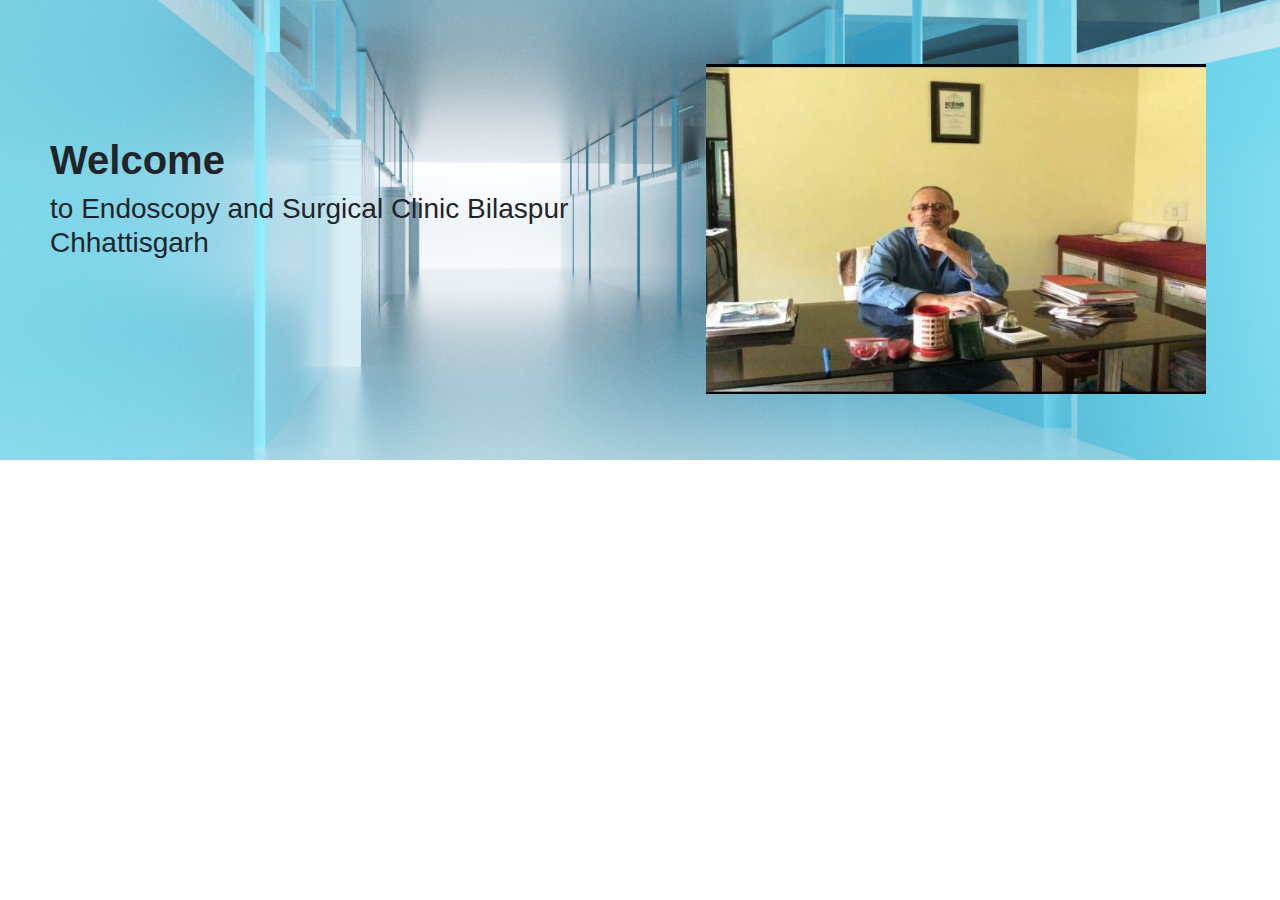
<file: endoscopysurgicalclinicbilaspur/slider.html>
<!DOCTYPE html>
<html>
	<head>
		<title>endoscopysurgicalclinicbilaspur</title>
		<meta charset="utf-8">
		<meta name="viewport" content="width=device-width, initial-scale=1">
		<link href="https://cdn.jsdelivr.net/npm/bootstrap@5.1.2/dist/css/bootstrap.min.css" rel="stylesheet">
		<script src="https://cdn.jsdelivr.net/npm/bootstrap@5.1.2/dist/js/bootstrap.bundle.min.js"></script>
		<link href="css/style.css" rel="stylesheet">
		<link rel="stylesheet" href="https://cdnjs.cloudflare.com/ajax/libs/font-awesome/4.7.0/css/font-awesome.min.css">
		<link rel="stylesheet" href="https://cdnjs.cloudflare.com/ajax/libs/animate.css/4.1.1/animate.min.css"/>
	</head>
	<body>
		<div class="banner">
			<div class="banner-bg position-relative">
				<div class="row position-absolute">
					<div class="col-md-6">
						<div class="animate__animated animate__bounceInUp position-relative top-left">
							<h1 class="mt-3"><strong>Welcome</strong></h1>
							<h3>to Endoscopy and Surgical Clinic Bilaspur Chhattisgarh</h3>
						</div>
					</div>
					<div class="col-md-6">
						<div class="banner-img position-relative">
							<img src="img/dr-Chandra-shekhar-cancer-specialist.jpg">
						</div>
					</div>
				</div>
			</div>
		</div>
	</body>
</html>
</file>
<file: endoscopysurgicalclinicbilaspur/css/style.css>
*{
	margin:0;
	padding:0;
	box-sizing:border-box;
}
:root{
	--body-color--:#1d1a49;
}
body{
	font-family:'Roboto', sans-serif;
}
/* header css */
.bg-color{
	background-color:#03a9f4;
}
.color-blue{
	color:#1d1a49 !important;
}
.font-24{
	font-size:24px;
}
.pad-10{
	padding:10px;
}
.pad-tb-6{
	padding:6px 10px;
}
.margin-top-10{
	margin-top:10px;
}
.margin-top-30{
	margin-top:30px;
}
.margin-tb-40{
	margin:40px 0px;
}
.pad-lr-15{
	padding:10px 15px;
}
.bg-red{
	background-color:#eb4343;
}
header button{
	border:none;
}
/* nav css */
nav{
	box-shadow:0px 0px 2px 0px;
	height:60px;
	position:sticky;
	top:0px;
	background-color:white !important;
	z-index:999;
}
/* banner css */
.banner-bg{
	background-image:url(../img/banner.jpg);
	height: 460px;
    background-repeat: no-repeat;
    background-position: center;
    background-size: cover;
    width: 100%;
}
.banner-bg>row{
	
}
.top-left{
    top: 120px;
    left: 50px;
}
.banner-img{
	top:64px;
    left:90px;
}
.banner-img>img{
	width:500px;
    height:330px;
}
/* about css */
.about-img>img{
	display:block;
	width:90%;
}
.about-content p{
	line-height:2;
	color:#000000c2;
	font-size:17px;
}
.about-doctor{
	margin-top:60px;
}
.border-bottom{
	border:3px solid #03a9f4;;
	width:8%;
	margin:0 auto;
}
/* services css */
.services .card{
	width:350px;
	height:300px;
}
.services .card>img{
	width:350px;
	height:350px;
}
.heading-margin{
	margin:20px 0px 40px 0px;
}
.bg-gray{
	background-color:#e9f1f6;
	padding:80px 0px;
}
/* gallery css */
.gallery-content img{
	width:33%;
	height:270px;
	padding:10px;
}
/* contact css */
.contactus-illustration>img{
	display:block;
	width:80%;
}
/* .emergency-css */
.emergency{
	background-color:#03a9f4;
	padding:10px;
}
/* footer css */
.footer-content li{
	padding:10px 0px;
}
.footer-content a{
	text-decoration:none;
	cursor:pointer;
}
.fb{
	background-color:#4267B2;
}
.insta{
	background-color:#bc2a8d;
}
.link{
	background-color:#0077b5;
}
.tw{
	background-color:#1DA1F2;
}
.fb, .insta, .link, .tw{
	padding:10px;
	color:white;
	display:block;
}
.whatsapp img{
	position:fixed;
	right:20px;
	top:250px;
	z-index:999;
}
</file>
<file: Yashodahospitals.com/css/style.css>
*{
	margin:0;
	padding:0;
	box-sizing:border-box;
}
a{
	text-decoration:none;
}
header{
	position:sticky;
	top:0;
	background-color:white;
	z-index:999;
	border-top:3px solid #f58634;
}
.logo>img{
	width:125px;
	margin:15px;
}
.help-line-info span{
	font-size:11px;
}
.help-line-info>ul>li{
	display:inline-block;
	margin:15px 0px;
	padding:0px 25px;
}
.help-line-info>ul>li a, .nav-list>ul>li>a{
	color:black;
}
.help-line-info>ul>li:nth-child(1){
	border-right:1px solid #ccc;
}
.nav li>a:hover{
	background-color:white;
}
.navbar-nav>li>a{
	padding:0px 10px;
	border-right: 1px solid #ccc;
	color:black;
	cursor:pointer;
}
.navbar-nav{
	margin-right:8px;
}
.navbar-collapse{
	color:black;
}
.nav-list>ul{
	padding:0px 30px;
}
.nav-list>ul>li{
	display:inline-block;
	padding:0px 8px;
	border-right: 1px solid #ccc;
}
.nav-list>ul>li>a{
	font-size:14px;
	cursor:pointer;
	text-decoration:none;
}
.nav-list>ul{
	margin-left:15px;
}
.dropdown{
	position:relative;
}
.dropdown-list{
	background-color: white;
    width: 200px;
    border-top: 3px solid #f58634;
    top: 20px;
    left: 4px !important;
}
.dropdown:hover ul{ 
	 display:block; 
	 transition:1s; 
 } 
 .dropdown-list>li>a{ 
	padding:10px 8px; 
	color:black; 
	font-size:14px; 
	cursor:pointer; 
} 
.dropdown-list>li>a:hover{
	 background-color:#8080800f; 
 } 
.specialities-list{
	width:590px;
}
.specialities-list>li{
	width:32%;
}
[src="img/Nabh-Logo.jpg"]{
	width:45px;
}
[src="img/NABLlogo.gif"]{
	width:35px;
}
/* slider css */
.slider a{
	color:#f58634;
	font-size:20px;
	background-color:white;
	padding:10px 20px;
	text-decoration:none;
	top:260px;
	right:533px;
}
.position-relative{
	position:relative;
}
.position-absolute{
	position:absolute;
}
.slider .carousel-indicators li{
	background:#b2b2b2;
	width:16px;
	height:16px;
}
.slider .carousel-indicators .active{
	background:#f58634;
}
.hospital-shortcut-links ul{
	text-align:center;
	margin:30px 0px 50px 0px;
}
.hospital-shortcut-links li{
	display:inline-block;
}
.centers-of-excellence>h3:after, .doctor-talks>h3:after, .latest-health-blogs>h3:after{
	content: "";
    border: 1px solid #f58634;
    margin: 32px auto !important;
    width: 88px;
    position: absolute;
    left: 0px;
    right: 0px;
}
.margin-tb-60{
	margin:60px 0px;
}
.centers-of-excellence-grid ul{
	list-style-type:none;
}
.centers-of-excellence-grid li{
	display:inline-block;
}
.centers-of-excellence-grid p{
	font-size:15px;
}
.centers-of-excellence-grid .row{
	border-bottom:0.5px solid #00000033;
	margin:20px 0px;
}
.centers-of-excellence-grid h4:hover{
	color:#f58634;
	cursor:pointer;
}
.bg-gray{
	background-color:#f0f0f0;
	padding:10px 0px;
}
.doctor-grid-slider>img{
	display:block;
	width:100%;
}
.doctor-talks .view-all, .latest-health-blogs .view-all{
	background-color:#f58634;
	padding:10px 15px;
	color:white;
	font-size:17px;
	font-weight:bold;
	margin-top:40px !important;
	margin-bottom:40px !important;
    display: block;
    margin: 0 auto;
    width: 10%;
    border-radius: 5px;
	text-decoration:none;
	cursor:pointer;
}
.latest-health-blogs-grid{
	border-bottom:0.5px solid #00000059;
}
.latest-health-blogs-grid li{
	display:inline-block;
}
.latest-health-blogs-grid a{
	text-decoration:none;
	color:black;
}
.latest-health-blogs-grid h4{
	line-height:1.2;
}
.latest-health-blogs-grid img{	
	display: block;
    width: 220px;
}
.margin-tb-15{
	margin:15px 0px;
}
/* footer css */
footer{
	color:white;
	background-color:#38474f;
	padding:20px 0px;
}
ul{
	list-style-type:none;
}
.footer-content>ul>li>p, footer a{
	font-size:16px;
	color:white;
}
.footer-content>ul>li>h4{
	font-size:16px;
	font-weight:bold;
}
.footer-content>ul>li>h4:after{
	content:"";
	display:block;
    padding:1px;
    background-color:#f58634;
    width:18%;
    height:3px;
    margin-bottom:10px;
	margin:10px 0px;
}
.footer-content>ul>li>label{
	font-size:15px;
}
.footer-content>ul>li>input{
	display:block;
	width:100%;
	border:1px solid #f58634;
	padding:10px;
}
.footer-content>ul>li>button{
	display:block;
	background-color:#f58634;
	border:none;
	padding:5px 15px;
	width:100%;
	font-size:18px;
	color:white;
}
.footer-content a:hover{
	color:inherit;
	text-decoration:none;
}
.connect-yashoda>li{
	display:inline-block !important;
	width:100%;
	padding:10px;
}
.connect-yashoda>li:first-child{
	display:block;
}
.connect-yashoda>li>a>i{
	border:1px solid white;
	font-size:24px;
	color:white;
	padding:5px;
}


@media(max-width:990px){
	.content-01 .text-right{
		text-align:left !important;
	}
}
</file>
